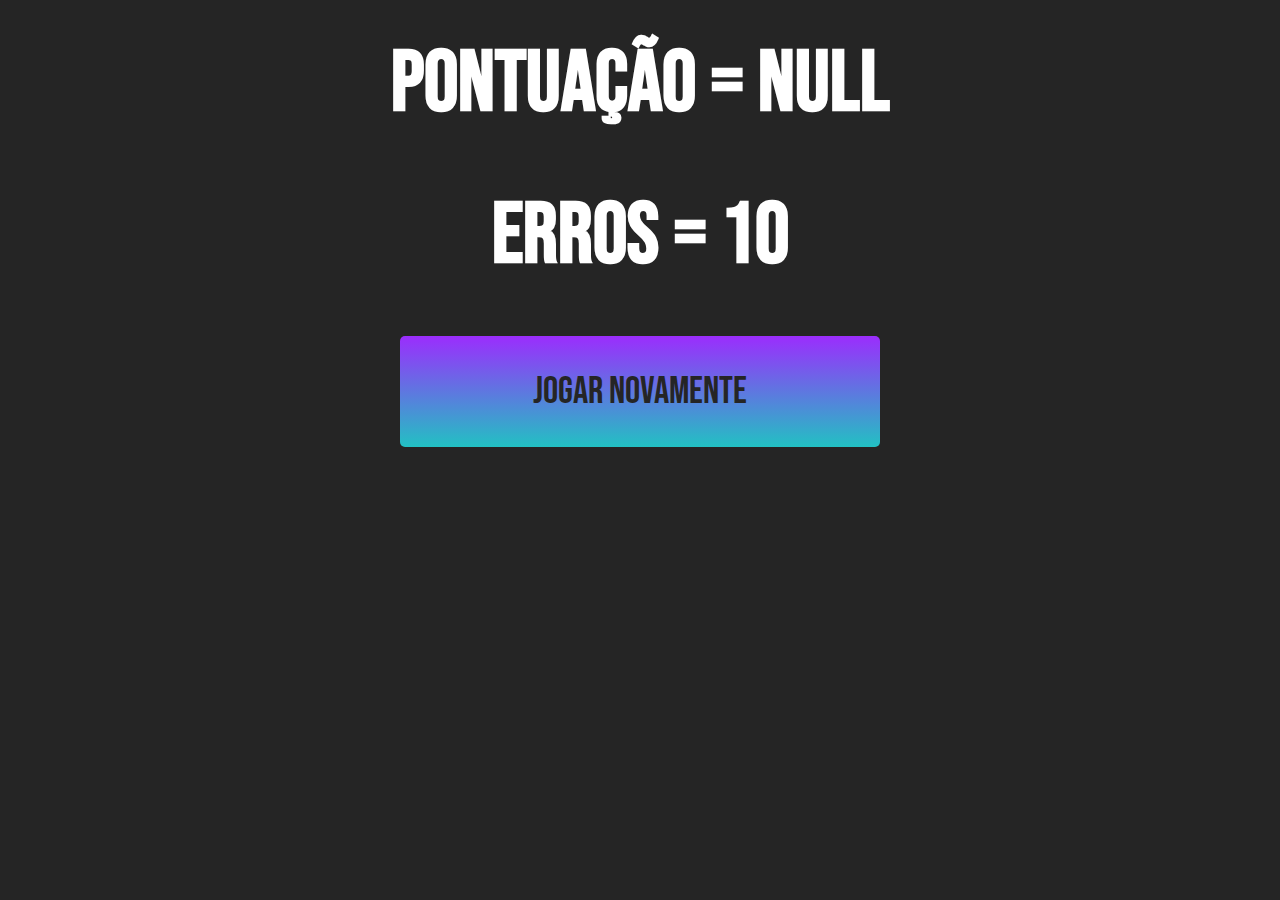
<file: jsQuizz/end.html>
<!DOCTYPE html>
<html lang="en">
<head>
    <meta charset="UTF-8">
    <meta name="viewport" content="width=device-width, initial-scale=1.0">
    <title>Document</title>
    <link rel="stylesheet" href="style.css">
    <link rel="stylesheet" href="https://use.fontawesome.com/releases/v5.13.1/css/all.css" integrity="sha384-xxzQGERXS00kBmZW/6qxqJPyxW3UR0BPsL4c8ILaIWXva5kFi7TxkIIaMiKtqV1Q" crossorigin="anonymous">
</head>
<body>
    <div class="container">
        <div id="end" class="flex-center flex-column">
            <h1 id="finalScore">0</h1>
            <h1 id="qtdError">0</h1>
            <a href="index.html" class="btn">Jogar Novamente</a>


        </div>
    </div>
    <script src="end.js"></script>
</body>
</html>
</file>
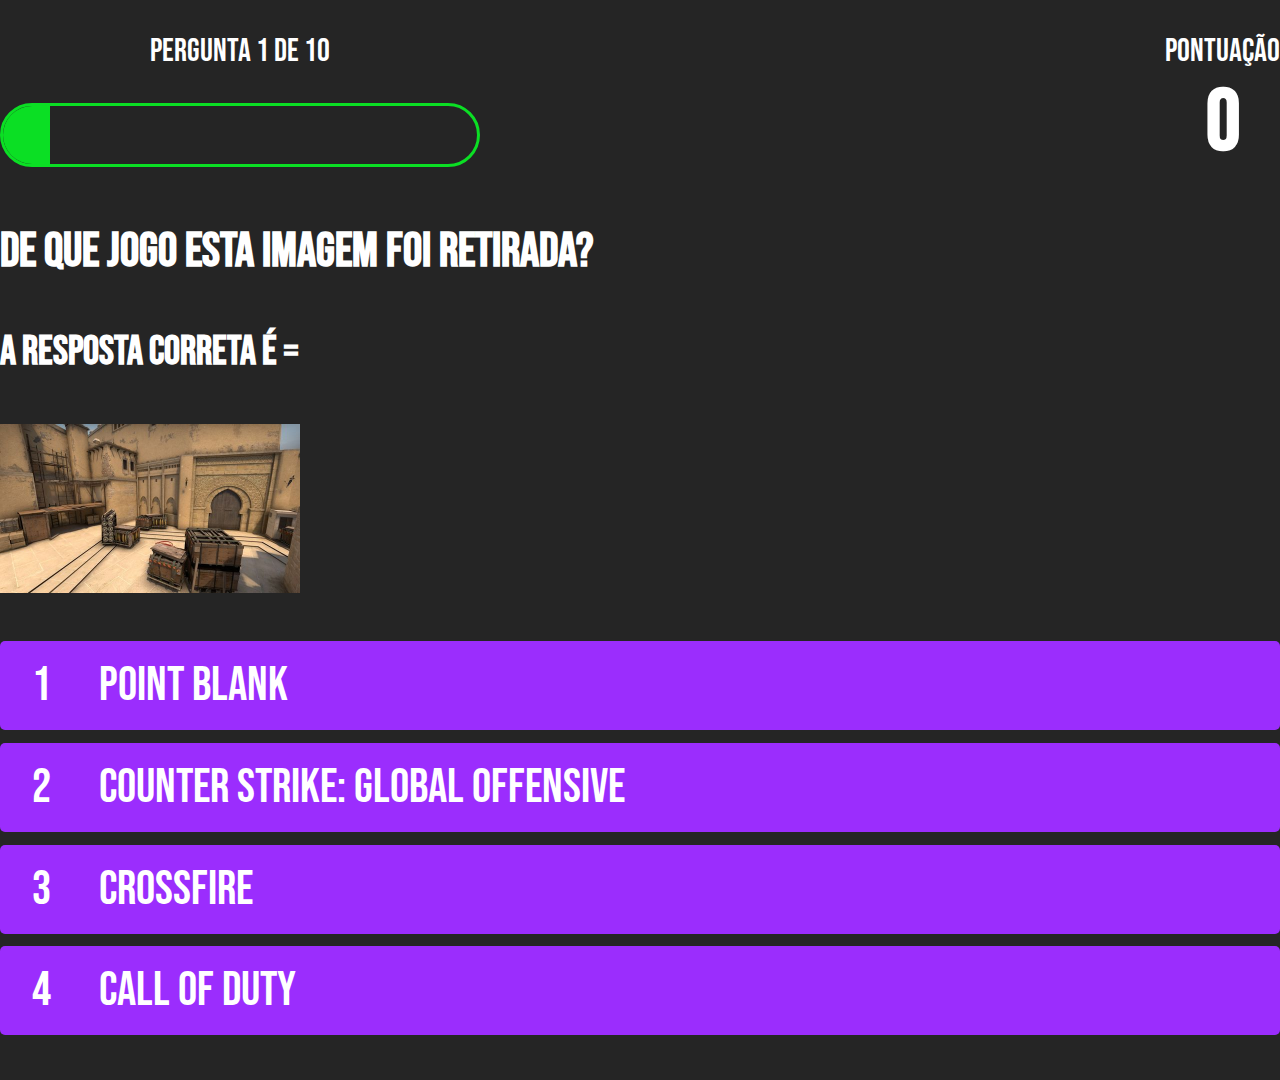
<file: jsQuizz/game.html>
<!DOCTYPE html>
<html lang="en">
<head>
    <meta charset="UTF-8">
    <meta name="viewport" content="width=device-width, initial-scale=1.0">
    <title>Quiz Page</title>
    <link rel="stylesheet" href="style.css">
    <link rel="stylesheet" href="game.css">
</head>
<body>
    <div class="container">
        <div id="game" class="justify-center flex-column">
            <div id="hud">
                <div class="hud-item">
                    <p id="progressText" class="hud-prefix">
                        Pergunta
                    </p>
                    <div id="progressBar">
                        <div id="progressBarFull"></div>
                    </div>
                </div>
                <div class="hud-item">
                    <p class="hud-prefix">
                        Pontuação
                    </p>
                    <h1 class="hud-main-text" id="score">
                        0
                    </h1>
                </div>
            </div>
            <h1 id="question">Pergunta?</h1>
            <h1 id="rightAnswer">A resposta correta é = </h1>
            <img id="img01"></img>
            <img id="img"></img>
            <div class="choice-container">
                <p class="choice-prefix">1</p>
                <p class="choice-text" data-number="1">Choice</p>
            </div>
            <div class="choice-container">
                <p class="choice-prefix">2</p>
                <p class="choice-text" data-number="2">Choice 2</p>
            </div>
            <div class="choice-container">
                <p class="choice-prefix">3</p>
                <p class="choice-text" data-number="3">Choice 3</p>
            </div>
            <div class="choice-container">
                <p class="choice-prefix">4</p>
                <p class="choice-text" data-number="4">Choice 4</p>
            </div>
        </div>
    </div>
    <script src="game.js"></script>
</body>
</html>
</file>
<file: jsQuizz/style.css>
@import url('https://fonts.googleapis.com/css2?family=Bebas+Neue&display=swap');

:root { 
    background-color: rgb(37, 37, 37);
}

* {
    box-sizing: border-box;
    margin: 0;
    padding: 0;
    font-size: 100%;
    font-family: 'Bebas Neue'
}

h1 {
    font-size: 5.4rem;
    color: white;
    margin-bottom: 3rem;
}

h2 {
    font-size: 4.2rem;
    margin-bottom: 3rem;
}

.title { 
    font-size: 5.4rem;
    color: white;
    margin-bottom: 0rem;
}

.nomes {
    font-size: 2.4rem;
}

.container { 
    width: 100vw;
    display: flex;
    justify-content: center;
    align-items: center;
    max-width: 80rem;
    margin: 0 auto;
    padding: 2rem;
}

.flex-column {
    display: flex;
    flex-direction: column;
}

.flex-center {
    justify-content: center;
    align-items: center;
}

.justify-center {
    justify-content: center;
}

.text-center { 
    text-align: center;
}

.hidden {
    display: none;
}

.btn {
    font-size: 2.4rem;
    padding: 2rem 0;
    width: 30rem;
    text-align: center;
    margin-bottom: 1rem;
    text-decoration: none;
    color: rgb(37, 37, 37);
    background: rgb(155,45,253);
    background: linear-gradient(180deg, rgba(155,45,253,1) 0%, rgba(34,193,195,1) 100%);
    border-radius: 5px;
}

.btn:hover {
    cursor: pointer;
    box-shadow: 0 0.4rem 1.4rem 0 rgba(0, 0, 0, 1);
    transition: transform 150ms;
    transform: scale(1.03);
}

img {
    width: 300px;
    color: rgb(37, 37, 37);
}
</file>
<file: jsQuizz/game.css>
body { 
    color: #fff;
}

.choice-container {
    display: flex;
    margin-bottom: 0.8rem;
    width: 100%;
    border-radius: 5px;
    background: rgb(155,45,253);
    font-size: 3rem;
    min-width: 80rem;
}

#question {
    font-size: 3rem;
}

.choice-container:hover {
    cursor: pointer;
    box-shadow: 0 0.4rem 1.4rem 0 rgba(0, 0, 0, 1);
    transform: scale(1.02);
    transition: transform 100ms;
}

.choice-prefix {
    padding: 1rem 2rem;
    color: white;
}

.choice-text {
    padding: 1rem;
    width: 100%
}

.correct {
    background: linear-gradient(32deg, rgba(11, 223, 36) 0%, rgb(41,232, 111) 100%);
}

.incorrect {
    background: linear-gradient(32deg, rgba(230, 29, 29, 1) 0%, rgb(224, 11, 11, 1) 100%);
}

#hud {
    display: flex;
    justify-content: space-between;
}


.hud-prefix {
    text-align: center;
    font-size: 2rem;
}

.hud-main-text {
    text-align: center;
}

#progressBar {
    width: 30rem;
    height: 4rem;
    border: 0.2rem solid rgb(11, 223, 36);
    margin-top: 2rem;
    border-radius: 50px;
    overflow: hidden;
}

#progressBarFull {
    width: 0%;
    height: 100%;
    background: rgb(11, 223, 36);
}

#img {
    display: none;
    margin-bottom: 3rem;
}

#img01 {
    display: none;
    margin-bottom: 3rem;
}

#rightAnswer {
    font-size: 2.5rem;
}


@media screen and (max-width: 768px) {
   .choice-container{
    min-width: 20rem;
   }
}
</file>
